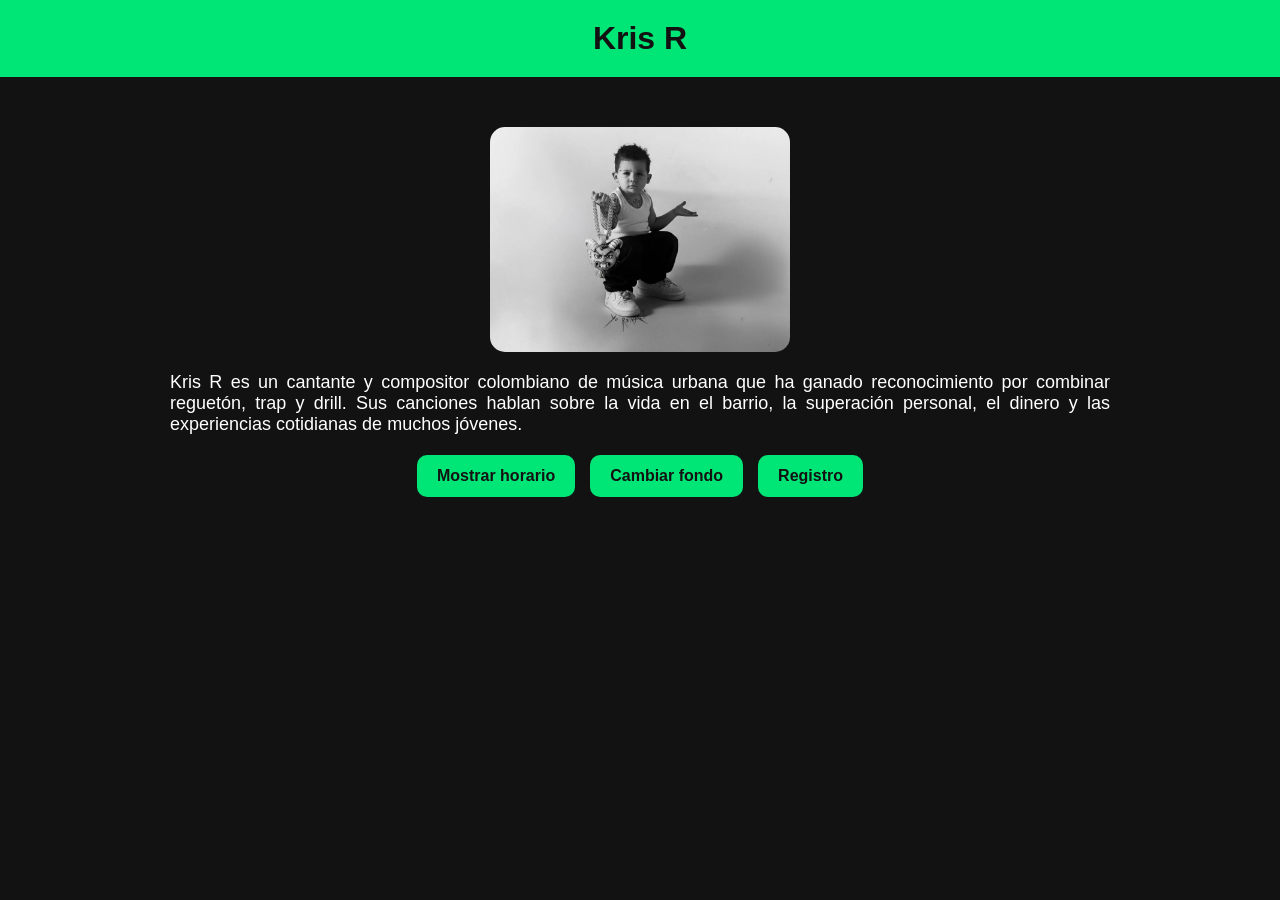
<file: index.html>
<!DOCTYPE html>
<html lang="es">
<head>
<meta charset="UTF-8">
<meta name="viewport" content="width=device-width, initial-scale=1.0">
<title>Kris R</title>

<style>
*{
    margin:0;
    padding:0;
    box-sizing:border-box;
    font-family:Arial, Helvetica, sans-serif;
}

body{
    background:#121212;
    color:#FFFFFF;
    transition:.4s;
}

header{
    background:#00E676;
    padding:20px;
    text-align:center;
    color:#121212;
}

main{
    width:90%;
    max-width:1000px;
    margin:auto;
    padding:30px;
}

.imagen{
    display:flex;
    justify-content:center;
    margin:20px 0;
}

.imagen img{
    width:300px;
    max-width:100%;
    border-radius:15px;
}

p{
    text-align:justify;
    font-size:18px;
    margin-bottom:20px;
}

.botones{
    display:flex;
    justify-content:center;
    gap:15px;
    flex-wrap:wrap;
    margin-bottom:30px;
}

button,a{
    background:#00E676;
    color:#121212;
    border:none;
    padding:12px 20px;
    border-radius:10px;
    cursor:pointer;
    font-size:16px;
    text-decoration:none;
    font-weight:bold;
}

button:hover,a:hover{
    transform:scale(1.05);
}

table{
    width:100%;
    border-collapse:collapse;
}

th,td{
    border:1px solid #00E676;
    padding:10px;
    text-align:center;
}

th{
    background:#00E676;
    color:#121212;
}

#horario{
    display:none;
}

@media(max-width:700px){
    table{
        font-size:12px;
    }

    button,a{
        width:100%;
        text-align:center;
    }
}
</style>

</head>
<body>

<header>
<h1>Kris R</h1>
</header>

<main>

<div class="imagen">
<img src="2.webp" alt="Kris R">
</div>

<p>
Kris R es un cantante y compositor colombiano de música urbana que ha ganado reconocimiento por combinar reguetón, trap y drill. Sus canciones hablan sobre la vida en el barrio, la superación personal, el dinero y las experiencias cotidianas de muchos jóvenes.
</p>

<div class="botones">
<button onclick="mostrarHorario()">Mostrar horario</button>

<button onclick="cambiarColor()">Cambiar fondo</button>

<a href="Registro.html">Registro</a>
</div>

<div id="horario">

<h2>Horario Escolar</h2>

<table>

<tr>
<th>Hora</th>
<th>Lunes</th>
<th>Martes</th>
<th>Miércoles</th>
<th>Jueves</th>
<th>Viernes</th>
</tr>

<tr>
<td>1</td>
<td>Español</td>
<td>Sociales</td>
<td>Estadística</td>
<td>Filosofía</td>
<td>Dibujo</td>
</tr>

<tr>
<td>2</td>
<td>Biología</td>
<td>Francés</td>
<td>Español</td>
<td>Francés</td>
<td>Skills</td>
</tr>

<tr>
<td>3</td>
<td>Skills</td>
<td>Matemáticas</td>
<td>Inglés</td>
<td>Inglés</td>
<td>Sociales</td>
</tr>

<tr>
<td>4</td>
<td>Francés</td>
<td>Informática</td>
<td>PILEO</td>
<td>Matemáticas</td>
<td>Matemáticas</td>
</tr>

<tr>
<td>5</td>
<td>Inglés</td>
<td>Biología</td>
<td>Sociales</td>
<td>Informática</td>
<td>Danzas</td>
</tr>

</table>

</div>

</main>

<script>

function mostrarHorario(){

let horario=document.getElementById("horario");

if(horario.style.display=="block"){
    horario.style.display="none";
}else{
    horario.style.display="block";
}

}

let oscuro=true;

function cambiarColor(){

if(oscuro){
    document.body.style.background="#2E2E2E";
}else{
    document.body.style.background="#121212";
}

oscuro=!oscuro;

}

</script>

</body>
</html>
</file>
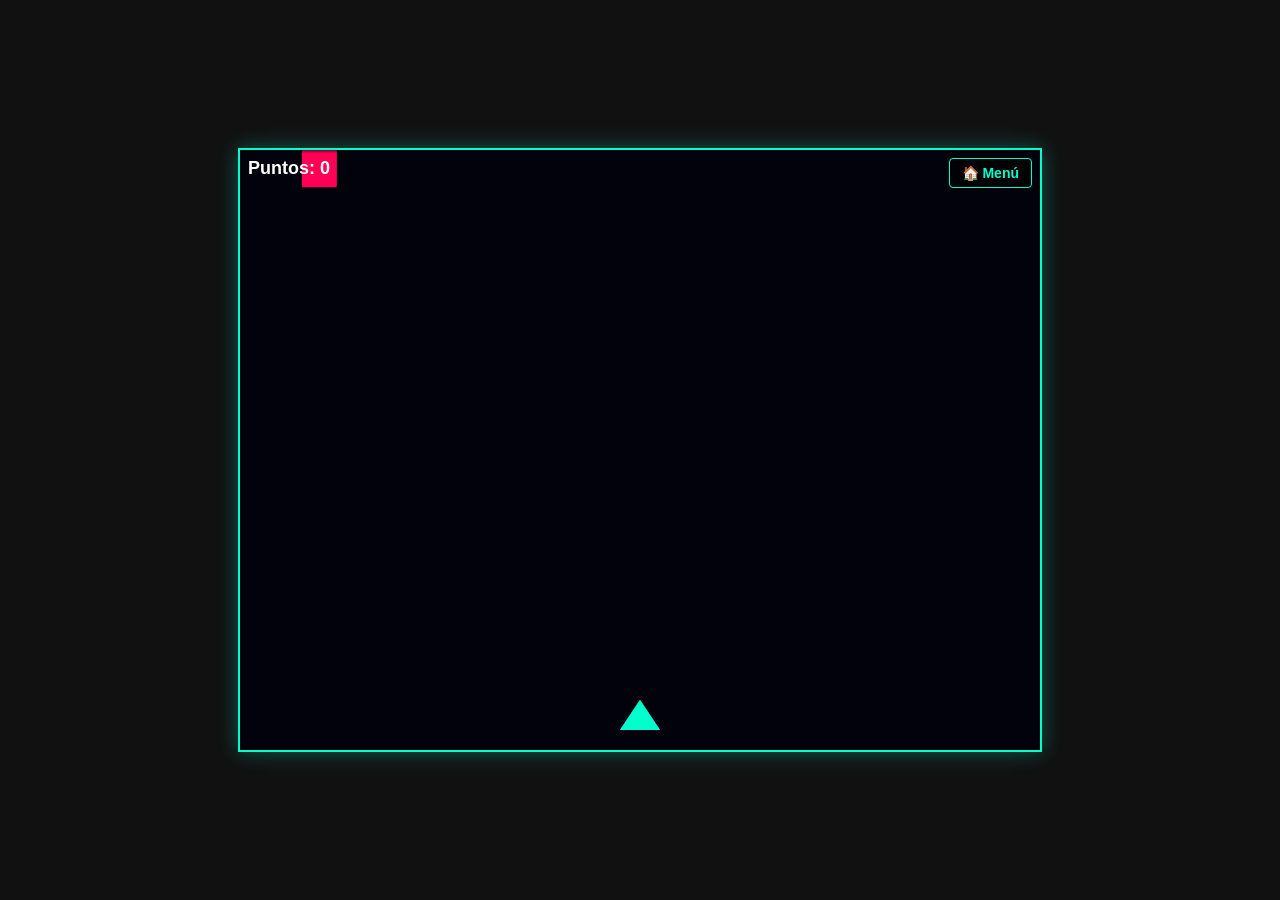
<file: Juego.html>
<!DOCTYPE html>
<html lang="es">
<head>
    <meta charset="UTF-8">
    <meta name="viewport" content="width=device-width, initial-scale=1.0">
    <title>Shooter Arcade 2D</title>
    <style>
        body {
            margin: 0;
            padding: 0;
            background-color: #111;
            color: #fff;
            font-family: 'Segoe UI', Tahoma, Geneva, Verdana, sans-serif;
            display: flex;
            flex-direction: column;
            align-items: center;
            justify-content: center;
            min-height: 100vh;
            overflow: hidden;
        }

        #game-container {
            position: relative;
            box-shadow: 0 0 20px rgba(0, 255, 204, 0.3);
        }

        canvas {
            background-color: #050510;
            border: 2px solid #00ffcc;
            display: block;
        }

        #ui {
            position: absolute;
            top: 10px;
            left: 10px;
            font-size: 18px;
            font-weight: bold;
            pointer-events: none;
        }

        #game-over {
            position: absolute;
            top: 50%;
            left: 50%;
            transform: translate(-50%, -50%);
            text-align: center;
            background: rgba(0, 0, 0, 0.85);
            padding: 20px 40px;
            border: 2px solid #ff0055;
            border-radius: 8px;
            display: none;
        }

        #game-over h1 {
            color: #ff0055;
            margin-top: 0;
        }

        #btn-menu {
            position: absolute;
            top: 10px;
            right: 10px;
            background: rgba(0, 0, 0, 0.6);
            color: #00ffcc;
            border: 1px solid #00ffcc;
            font-size: 14px;
            padding: 6px 12px;
        }

        #btn-menu:hover {
            background: #00ffcc;
            color: #000;
        }

        button {
            background: #00ffcc;
            border: none;
            color: #000;
            padding: 10px 20px;
            font-size: 16px;
            font-weight: bold;
            cursor: pointer;
            border-radius: 4px;
            transition: 0.2s;
        }

        button:hover {
            background: #ffffff;
            box-shadow: 0 0 10px #00ffcc;
        }
    </style>
</head>
<body>

    <div id="game-container">
        <canvas id="gameCanvas" width="800" height="600"></canvas>
        
        <div id="ui">
            Puntos: <span id="score">0</span>
        </div>

        <button id="btn-menu" onclick="goToMenu()">🏠 Menú</button>

        <div id="game-over">
            <h1>¡JUEGO TERMINADO!</h1>
            <p>Puntuación final: <span id="final-score">0</span></p>
            <button onclick="restartGame()">Jugar de nuevo</button>
            <br><br>
            <button onclick="goToMenu()">Menú principal</button>
        </div>
    </div>

    <script>
        const canvas = document.getElementById('gameCanvas');
        const ctx = canvas.getContext('2d');
        const scoreEl = document.getElementById('score');
        const gameOverEl = document.getElementById('game-over');
        const finalScoreEl = document.getElementById('final-score');

        let score = 0;
        let isGameOver = false;

        // Estado de teclas
        const keys = {
            ArrowLeft: false,
            ArrowRight: false,
            KeyA: false,
            KeyD: false,
            Space: false
        };

        // Jugador
        const player = {
            x: canvas.width / 2 - 20,
            y: canvas.height - 50,
            width: 40,
            height: 30,
            speed: 6,
            color: '#00ffcc',
            lastShot: 0,
            shootDelay: 150 // Milisegundos entre disparos
        };

        // Listas de entidades
        let bullets = [];
        let enemies = [];
        let particles = [];
        let spawnTimer = 0;

        // Controles de teclado
        window.addEventListener('keydown', (e) => {
            if (e.code in keys) keys[e.code] = true;
        });

        window.addEventListener('keyup', (e) => {
            if (e.code in keys) keys[e.code] = false;
        });

        // Crear una nueva bala
        function shoot() {
            const now = Date.now();
            if (now - player.lastShot > player.shootDelay) {
                bullets.push({
                    x: player.x + player.width / 2 - 3,
                    y: player.y,
                    width: 6,
                    height: 15,
                    speed: 10,
                    color: '#ffff00'
                });
                player.lastShot = now;
            }
        }

        // Generar enemigos
        function spawnEnemy() {
            const size = Math.random() * 20 + 20; // Tamaño entre 20 y 40
            enemies.push({
                x: Math.random() * (canvas.width - size),
                y: -size,
                width: size,
                height: size,
                speed: Math.random() * 2 + 1.5,
                color: '#ff0055'
            });
        }

        // Crear explosión de partículas
        function createExplosion(x, y, color) {
            for (let i = 0; i < 12; i++) {
                particles.push({
                    x: x,
                    y: y,
                    vx: (Math.random() - 0.5) * 6,
                    vy: (Math.random() - 0.5) * 6,
                    radius: Math.random() * 3 + 1,
                    alpha: 1,
                    color: color
                });
            }
        }

        // Reiniciar juego
        function goToMenu() {
            location.href = 'MENU.HTML';
        }

        function restartGame() {
            score = 0;
            scoreEl.textContent = score;
            bullets = [];
            enemies = [];
            particles = [];
            player.x = canvas.width / 2 - 20;
            isGameOver = false;
            gameOverEl.style.display = 'none';
            animate();
        }

        // Bucle principal del juego
        function animate() {
            if (isGameOver) return;

            requestAnimationFrame(animate);

            // Limpiar pantalla
            ctx.fillStyle = 'rgba(5, 5, 16, 0.3)'; // Efecto estela
            ctx.fillRect(0, 0, canvas.width, canvas.height);

            // --- MOVER JUGADOR ---
            if ((keys.ArrowLeft || keys.KeyA) && player.x > 0) {
                player.x -= player.speed;
            }
            if ((keys.ArrowRight || keys.KeyD) && player.x < canvas.width - player.width) {
                player.x += player.speed;
            }
            if (keys.Space) {
                shoot();
            }

            // Dibujar Jugador
            ctx.fillStyle = player.color;
            ctx.beginPath();
            ctx.moveTo(player.x + player.width / 2, player.y);
            ctx.lineTo(player.x, player.y + player.height);
            ctx.lineTo(player.x + player.width, player.y + player.height);
            ctx.closePath();
            ctx.fill();

            // --- ACTUALIZAR BALAS ---
            bullets.forEach((bullet, index) => {
                bullet.y -= bullet.speed;

                // Dibujar bala
                ctx.fillStyle = bullet.color;
                ctx.fillRect(bullet.x, bullet.y, bullet.width, bullet.height);

                // Eliminar balas fuera de pantalla
                if (bullet.y < -bullet.height) {
                    bullets.splice(index, 1);
                }
            });

            // --- GENERAR ENEMIGOS ---
            spawnTimer++;
            if (spawnTimer % 40 === 0) {
                spawnEnemy();
            }

            // --- ACTUALIZAR ENEMIGOS ---
            enemies.forEach((enemy, eIndex) => {
                enemy.y += enemy.speed;

                // Dibujar enemigo
                ctx.fillStyle = enemy.color;
                ctx.fillRect(enemy.x, enemy.y, enemy.width, enemy.height);

                // Colisión enemigo - jugador
                if (
                    player.x < enemy.x + enemy.width &&
                    player.x + player.width > enemy.x &&
                    player.y < enemy.y + enemy.height &&
                    player.y + player.height > enemy.y
                ) {
                    isGameOver = true;
                    finalScoreEl.textContent = score;
                    gameOverEl.style.display = 'block';
                    createExplosion(player.x + player.width / 2, player.y + player.height / 2, '#00ffcc');
                }

                // Colisión bala - enemigo
                bullets.forEach((bullet, bIndex) => {
                    if (
                        bullet.x < enemy.x + enemy.width &&
                        bullet.x + bullet.width > enemy.x &&
                        bullet.y < enemy.y + enemy.height &&
                        bullet.y + bullet.height > enemy.y
                    ) {
                        // Crear explosión
                        createExplosion(enemy.x + enemy.width / 2, enemy.y + enemy.height / 2, '#ff0055');

                        // Eliminar bala y enemigo
                        setTimeout(() => {
                            enemies.splice(eIndex, 1);
                            bullets.splice(bIndex, 1);
                        }, 0);

                        // Aumentar puntuación
                        score += 10;
                        scoreEl.textContent = score;
                    }
                });

                // Eliminar enemigos que pasan la pantalla
                if (enemy.y > canvas.height) {
                    enemies.splice(eIndex, 1);
                }
            });

            // --- PARTICULAS (EXPLOSIONES) ---
            particles.forEach((particle, index) => {
                particle.x += particle.vx;
                particle.y += particle.vy;
                particle.alpha -= 0.02;

                ctx.save();
                ctx.globalAlpha = Math.max(0, particle.alpha);
                ctx.fillStyle = particle.color;
                ctx.beginPath();
                ctx.arc(particle.x, particle.y, particle.radius, 0, Math.PI * 2);
                ctx.fill();
                ctx.restore();

                if (particle.alpha <= 0) {
                    particles.splice(index, 1);
                }
            });
        }

        // Iniciar bucle por primera vez
        animate();
    </script>
</body>
</html>
</file>
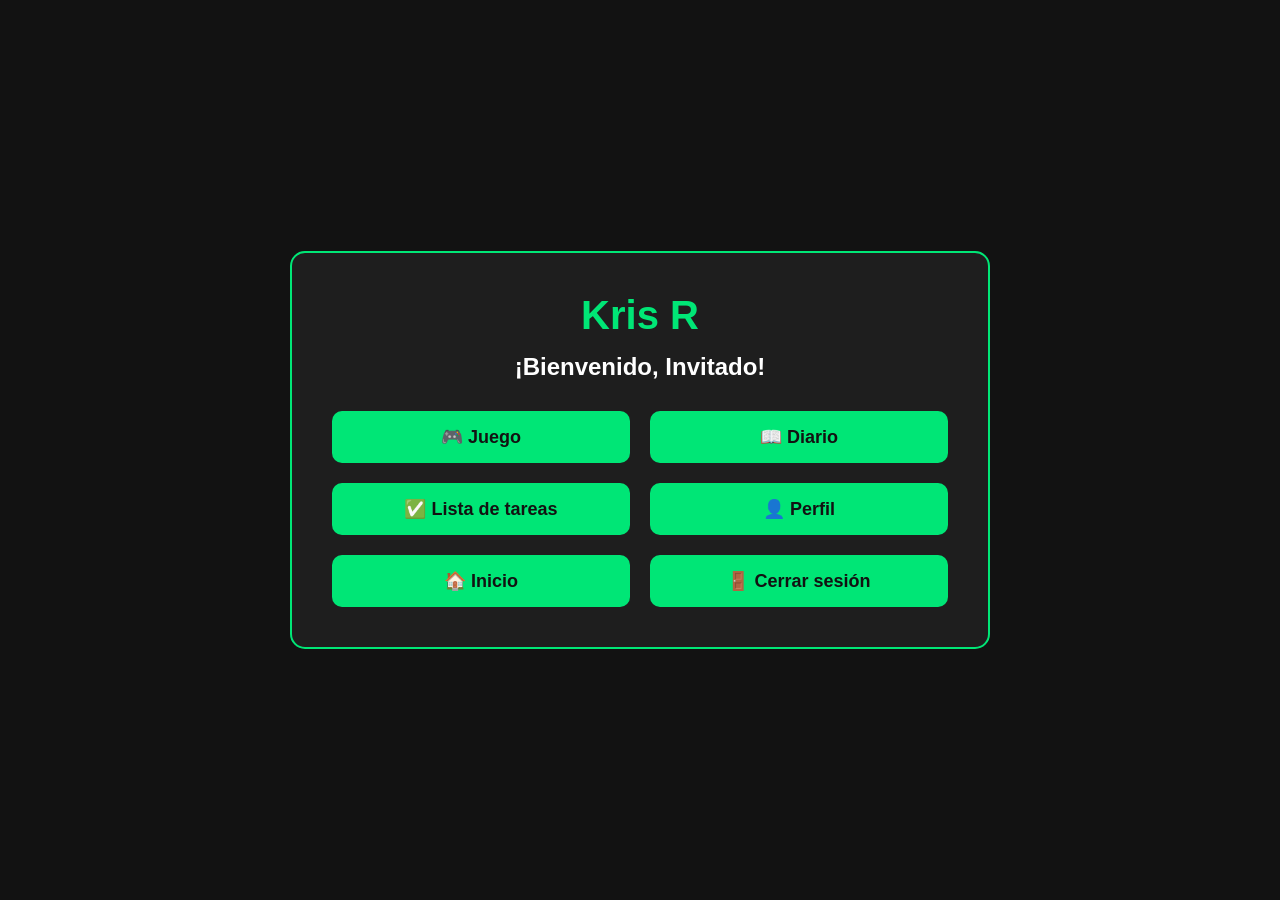
<file: MENU.HTML>
<!DOCTYPE html>
<html lang="es">
<head>
<meta charset="UTF-8">
<meta name="viewport" content="width=device-width, initial-scale=1.0">
<title>Menú Principal</title>

<style>

*{
    margin:0;
    padding:0;
    box-sizing:border-box;
    font-family:Arial, Helvetica, sans-serif;
}

body{
    background:#121212;
    color:#FFFFFF;
    display:flex;
    justify-content:center;
    align-items:center;
    min-height:100vh;
}

.contenedor{
    width:90%;
    max-width:700px;
    text-align:center;
    background:#1E1E1E;
    padding:40px;
    border-radius:15px;
    border:2px solid #00E676;
}

h1{
    color:#00E676;
    margin-bottom:15px;
    font-size:40px;
}

h2{
    margin-bottom:30px;
}

.botones{
    display:grid;
    grid-template-columns:1fr 1fr;
    gap:20px;
}

a{
    text-decoration:none;
}

button{
    width:100%;
    padding:15px;
    background:#00E676;
    color:#121212;
    border:none;
    border-radius:10px;
    font-size:18px;
    font-weight:bold;
    cursor:pointer;
    transition:0.3s;
}

button:hover{
    background:#00c853;
    transform:scale(1.05);
}

@media(max-width:600px){

.botones{
    grid-template-columns:1fr;
}

}

</style>

</head>
<body>

<div class="contenedor">

<h1>Kris R</h1>

<h2 id="saludo"></h2>

<div class="botones">

<a href="Juego.html">
<button>🎮 Juego</button>
</a>

<a href="Diario.html">
<button>📖 Diario</button>
</a>

<a href="Tareas.html">
<button>✅ Lista de tareas</button>
</a>

<a href="Perfil.html">
<button>👤 Perfil</button>
</a>

<a href="index.html">
<button>🏠 Inicio</button>
</a>

<a href="Registro.html">
<button>🚪 Cerrar sesión</button>
</a>

</div>

</div>

<script>

let usuario = localStorage.getItem("usuario");

if(usuario == null || usuario == ""){
    usuario = "Invitado";
}

document.getElementById("saludo").innerHTML =
"¡Bienvenido, " + usuario + "!";

</script>

</body>
</html>
</file>
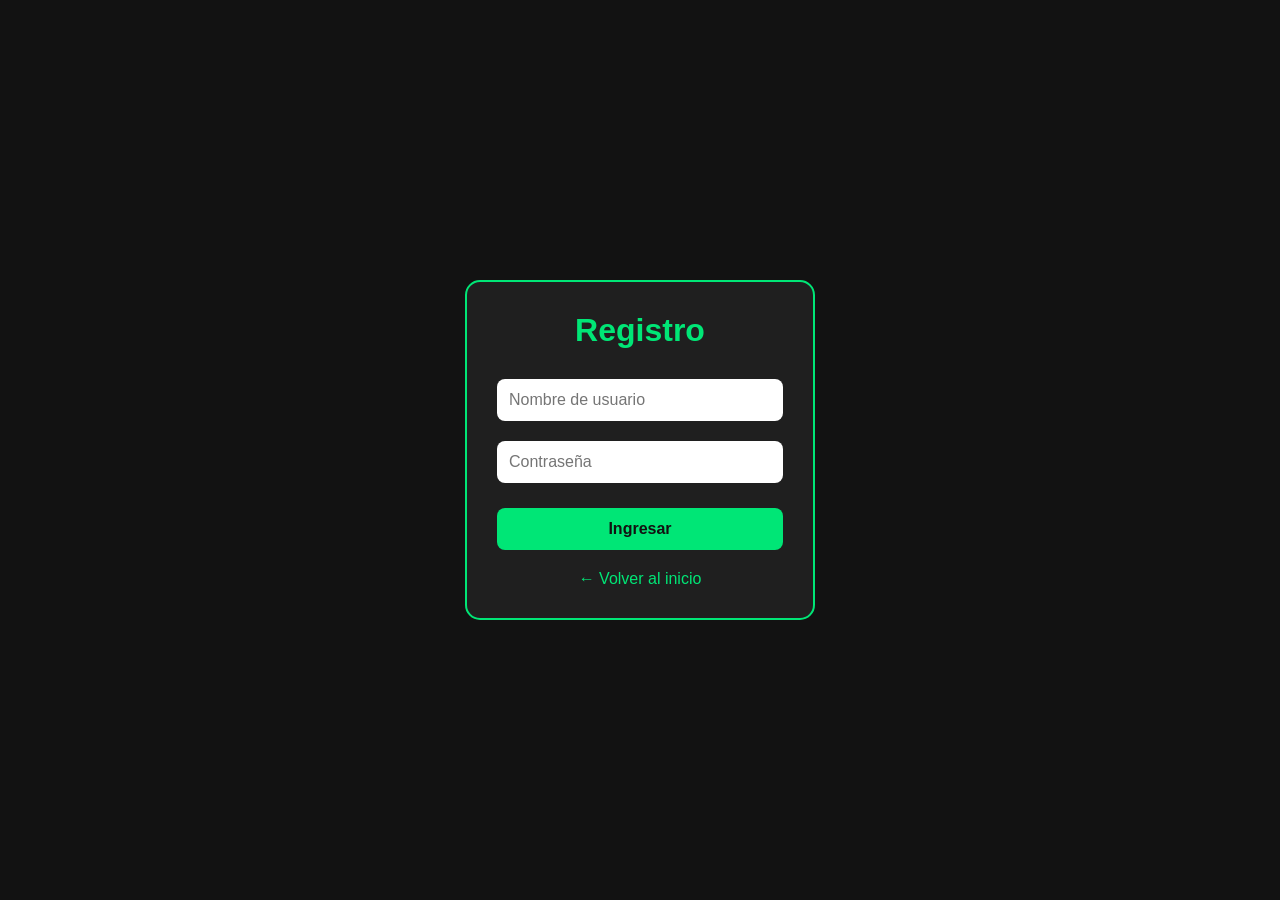
<file: Registro.html>
<!DOCTYPE html>
<html lang="es">
<head>
    <meta charset="UTF-8">
    <meta name="viewport" content="width=device-width, initial-scale=1.0">
    <title>Registro</title>

    <style>
        *{
            margin:0;
            padding:0;
            box-sizing:border-box;
            font-family:Arial, Helvetica, sans-serif;
        }

        body{
            background:#121212;
            color:#FFFFFF;
            display:flex;
            justify-content:center;
            align-items:center;
            height:100vh;
        }

        .contenedor{
            width:350px;
            background:#1f1f1f;
            padding:30px;
            border-radius:15px;
            text-align:center;
            border:2px solid #00E676;
        }

        h1{
            color:#00E676;
            margin-bottom:20px;
        }

        input{
            width:100%;
            padding:12px;
            margin:10px 0;
            border:none;
            border-radius:8px;
            font-size:16px;
        }

        button{
            width:100%;
            padding:12px;
            margin-top:15px;
            background:#00E676;
            color:#121212;
            border:none;
            border-radius:8px;
            cursor:pointer;
            font-size:16px;
            font-weight:bold;
            transition:0.3s;
        }

        button:hover{
            background:#00c853;
        }

        #mensaje{
            margin-top:15px;
            color:#ff5252;
        }

        a{
            color:#00E676;
            text-decoration:none;
            display:block;
            margin-top:20px;
        }

        a:hover{
            text-decoration:underline;
        }
    </style>

</head>
<body>

<div class="contenedor">

    <h1>Registro</h1>

    <input type="text" id="usuario" placeholder="Nombre de usuario">

    <input type="password" id="clave" placeholder="Contraseña">

    <button onclick="registrar()">Ingresar</button>

    <p id="mensaje"></p>

    <a href="index.html">← Volver al inicio</a>

</div>

<script>

function registrar(){

    let usuario = document.getElementById("usuario").value.trim();
    let clave = document.getElementById("clave").value;
    let mensaje = document.getElementById("mensaje");

    if(usuario === "" || clave === ""){
        mensaje.innerHTML = "Complete todos los campos.";
        return;
    }

    if(clave === "sapapt"){

        localStorage.setItem("usuario", usuario);

        alert("¡Registro exitoso!");

        window.location.href = "Menu.html";

    }else{

        mensaje.innerHTML = "Contraseña incorrecta.";

    }

}

</script>

</body>
</html>
</file>
